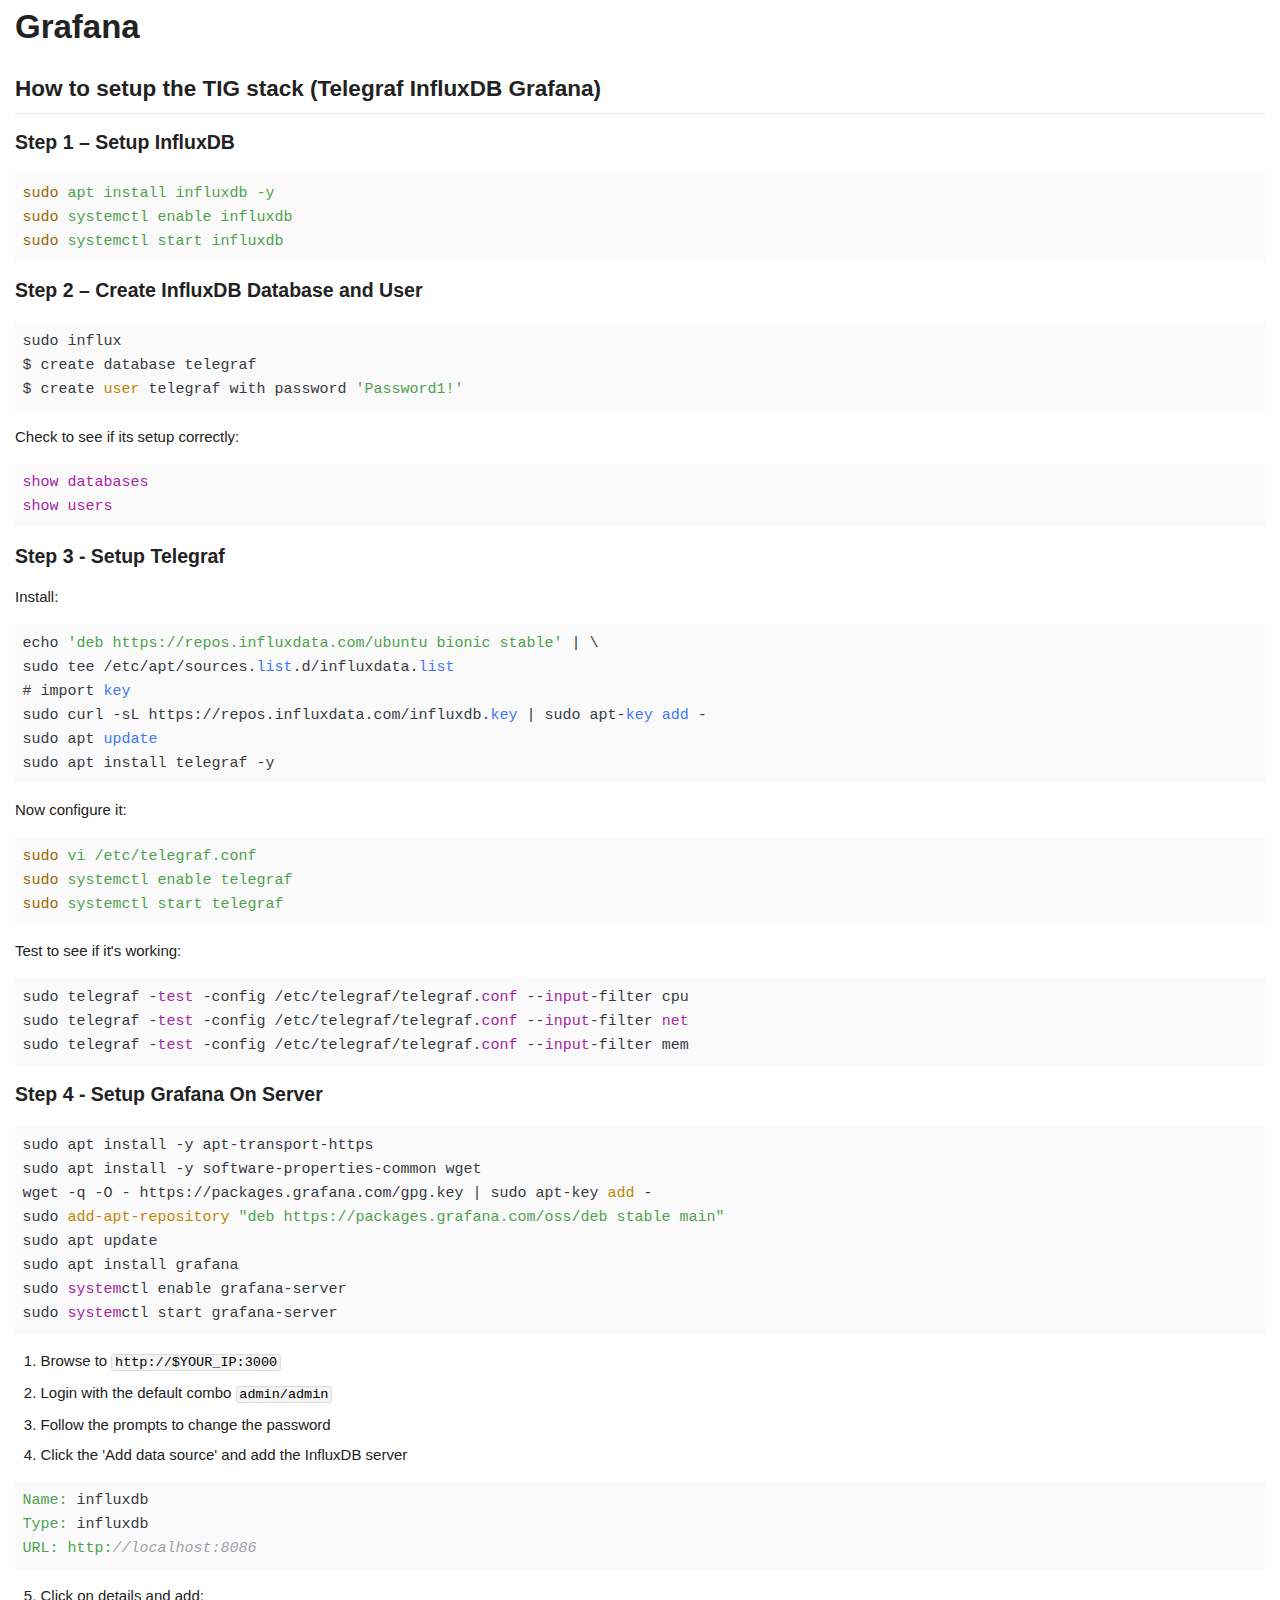
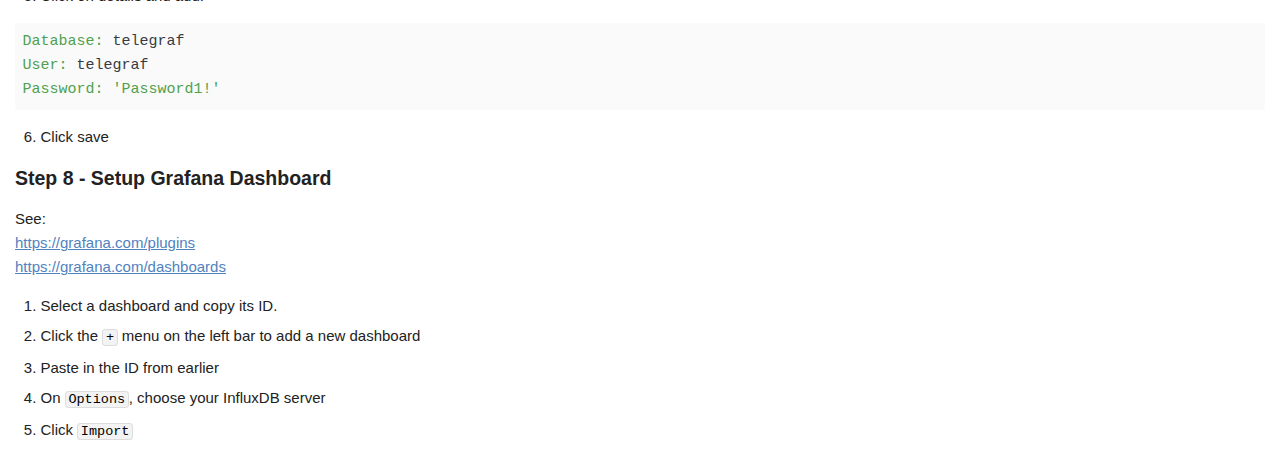
<file: src/blog/2020/TIG stack setup tutorial/Grafana.html>
<!DOCTYPE html>
				<html>
					<head>
						<meta charset="UTF-8">
						<link rel="stylesheet" href="pluginAssets/highlight.js/atom-one-light.css">
						<title>Grafana</title>
					</head>
					<body>
						<div class="exported-note"><div class="exported-note-title">Grafana</div>

<style>
		/* https://necolas.github.io/normalize.css/ */
		html{line-height:1.15;-ms-text-size-adjust:100%;-webkit-text-size-adjust:100%}body{margin:0}
		article,aside,footer,header,nav,section{display:block}h1{font-size:2em;margin:.67em 0}hr{box-sizing:content-box;height:0;overflow:visible}
		pre{font-family:monospace,monospace;font-size:1em}a{background-color:transparent;-webkit-text-decoration-skip:objects}
		b,strong{font-weight:bolder}small{font-size:80%}img{border-style:none}

		body {
			font-size: 15px;
			color: #222222;
			word-wrap: break-word;
			line-height: 1.6em;
			background-color: white;
			font-family: 'Avenir', 'Arial', sans-serif;
			padding-bottom: 0px;
			padding-top: 0px;
		}
		strong {
			color: #000000;
		}
		kbd {
			border: 1px solid rgb(220, 220, 220);
			box-shadow: inset 0 -1px 0 rgb(220, 220, 220);
			padding: 2px 4px;
			border-radius: 3px;
			background-color: rgb(243, 243, 243);
		}
		::-webkit-scrollbar {
			width: 7px;
			height: 7px;
		}
		::-webkit-scrollbar-corner {
			background: none;
		}
		::-webkit-scrollbar-track {
			border: none;
		}
		::-webkit-scrollbar-thumb {
			background: rgba(100, 100, 100, 0.3); 
			border-radius: 5px;
		}
		::-webkit-scrollbar-track:hover {
			background: rgba(0, 0, 0, 0.1); 
		}
		::-webkit-scrollbar-thumb:hover {
			background: rgba(100, 100, 100, 0.7); 
		}

		/* Remove top padding and margin from first child so that top of rendered text is aligned to top of text editor text */

		#rendered-md > h1:first-child,
		#rendered-md > h2:first-child,
		#rendered-md > h3:first-child,
		#rendered-md > h4:first-child,
		#rendered-md > ul:first-child,
		#rendered-md > ol:first-child,
		#rendered-md > table:first-child,
		#rendered-md > blockquote:first-child,
		#rendered-md > img:first-child,
		#rendered-md > p:first-child {
			margin-top: 0;
			padding-top: 0;
		}
		
		p, h1, h2, h3, h4, h5, h6, ul, table {
			margin-top: .6em;
			margin-bottom: .65em;
		}
		h1, h2, h3, h4, h5, h6 {
			line-height: 1.5em;
		}
		h1 {
			font-size: 1.5em;
			font-weight: bold;
			border-bottom: 1px solid rgb(230,230,230);
			padding-bottom: .3em;
		}
		h2 {
			font-size: 1.3em;
			font-weight: bold;
			padding-bottom: .1em; */
		}
		h3 {
			font-size: 1.1em;
		}
		h4, h5, h6 {
			font-size: 1em;
			font-weight: bold;
		}
		a {
			color: rgb(80,130,190);
		}
		ul, ol {
			padding-left: 0;
			margin-left: 1.7em;
		}
		li {
			margin-bottom: .4em;
		}
		li p {
			margin-top: 0.2em;
			margin-bottom: 0;
		}
		.resource-icon {
			display: inline-block;
			position: relative;
			top: .5em;
			text-decoration: none;
			width: 1.2em;
			height: 1.4em;
			margin-right: 0.4em;
			background-color:  rgb(80,130,190);
		}
    /* These icons are obtained from the wonderful ForkAwesome project by copying the src svgs 
     * into the css classes below.
     * svgs are obtained from https://github.com/ForkAwesome/Fork-Awesome/tree/master/src/icons/svg
     * instead of the svg width, height property you must use a viewbox here, 0 0 1536 1792 is typically the actual size of the icon
     * each line begins with the pre-amble -webkit-mask: url("data:image/svg+xml;utf8,
     * and of course finishes with ");
     * to precvent artifacts it is also necessary to include -webkit-mask-repeat: no-repeat;
     * on the following line
     * */
		.fa-joplin {
			/* Awesome Font file */
			-webkit-mask: url("data:image/svg+xml;utf8,<svg viewBox='0 0 1536 1792' xmlns='http://www.w3.org/2000/svg'><path d='M373.834 128C168.227 128 0 296.223 0 501.834v788.336C0 1495.778 168.227 1664 373.834 1664h788.336c205.608 0 373.83-168.222 373.83-373.83V501.834C1536 296.224 1367.778 128 1162.17 128zm397.222 205.431h417.424a7.132 7.132 0 0 1 7.132 7.133v132.552c0 4.461-3.619 8.073-8.077 8.073h-57.23c-24.168 0-43.768 19.338-44.284 43.374v2.377h-.017v136.191h-.053l-.466 509.375c-5.02 77.667-39.222 149.056-96.324 201.046-60.28 54.834-141.948 85.017-229.962 85.017-12.45 0-25.208-.61-37.907-1.785-92.157-8.682-181.494-48.601-251.662-112.438-71.99-65.517-117.147-150.03-127.164-238-11.226-98.763 23.42-192.783 95.045-257.937 81.99-74.637 198.185-101.768 316.613-75.704 5.574 1.227 9.55 6.282 9.55 11.997v199.52c-.199 2.625-1.481 6.599-8.183 2.896-.663-.365-1.194-.511-1.653-.531-21.987-10.587-45.159-17.57-68.559-19.916-.38-.04-.757-.124-1.138-.163-.537-.048-1.034-.033-1.556-.075-4.13-.354-8.183-.517-12.203-.58-.87-.011-1.771-.127-2.641-.127-.486 0-.951.05-1.437.057-1.464.011-2.886.115-4.33.163-2.76.102-5.497.211-8.182.448-.273.024-.547.07-.835.097-25.509 2.4-47.864 11.104-65.012 25.47-.954.802-1.974 1.53-2.9 2.36a1.34 1.34 0 0 1-.168.146c-23.96 21.8-34.881 53.872-30.726 90.316 4.62 40.737 26.94 81.156 62.841 113.823 35.908 32.67 80.335 52.977 125.113 57.186 35.118 3.36 66.547-3.919 89.899-20.461a97.255 97.255 0 0 0 9.365-7.501c2.925-2.661 5.569-5.5 8.086-8.416.3-.348.672-.673.975-1.024 8.253-9.864 14.222-21.067 17.996-33.148.639-2.034 1.051-4.148 1.564-6.227.381-1.563.81-3.106 1.112-4.693.555-2.784.923-5.632 1.253-8.49.086-.709.183-1.414.237-2.128.492-4.893.693-9.858.55-14.91h.013V521.623c-2.01-22.626-20.78-40.434-43.928-40.434h-57.23a8.071 8.071 0 0 1-8.077-8.073V340.564a7.132 7.132 0 0 1 7.136-7.133z'/></svg>");
		}
		.fa-file-image {
			-webkit-mask: url("data:image/svg+xml;utf8,<svg viewBox='0 0 1536 1792' xmlns='http://www.w3.org/2000/svg'><path d='M1468 380c37 37 68 111 68 164v1152c0 53-43 96-96 96H96c-53 0-96-43-96-96V96C0 43 43 0 96 0h896c53 0 127 31 164 68zm-444-244v376h376c-6-17-15-34-22-41l-313-313c-7-7-24-16-41-22zm384 1528V640H992c-53 0-96-43-96-96V128H128v1536h1280zm-128-448v320H256v-192l192-192 128 128 384-384zm-832-192c-106 0-192-86-192-192s86-192 192-192 192 86 192 192-86 192-192 192z'/></svg>");
      -webkit-mask-repeat: no-repeat;
		}
		.fa-file-pdf {
			-webkit-mask: url("data:image/svg+xml;utf8,<svg viewBox='0 0 1536 1792' xmlns='http://www.w3.org/2000/svg'><path d='M1468 380c37 37 68 111 68 164v1152c0 53-43 96-96 96H96c-53 0-96-43-96-96V96C0 43 43 0 96 0h896c53 0 127 31 164 68zm-444-244v376h376c-6-17-15-34-22-41l-313-313c-7-7-24-16-41-22zm384 1528V640H992c-53 0-96-43-96-96V128H128v1536h1280zm-514-593c25 20 53 38 84 56 42-5 81-7 117-7 67 0 152 8 177 49 7 10 13 28 2 52-1 1-2 3-3 4v1c-3 18-18 38-71 38-64 0-161-29-245-73-139 15-285 46-392 83-103 176-182 262-242 262-10 0-19-2-28-7l-24-12c-3-1-4-3-6-5-5-5-9-16-6-36 10-46 64-123 188-188 8-5 18-2 23 6 1 1 2 3 2 4 31-51 67-116 107-197 45-90 80-178 104-262-32-109-42-221-24-287 7-25 22-40 42-40h22c15 0 27 5 35 15 12 14 15 36 9 68-1 3-2 6-4 8 1 3 1 5 1 8v30c-1 63-2 123-14 192 35 105 87 190 146 238zm-576 411c30-14 73-57 137-158-75 58-122 124-137 158zm398-920c-10 28-10 76-2 132 3-16 5-31 7-44 2-17 5-31 7-43 1-3 2-5 4-8-1-1-1-3-2-5-1-18-7-29-13-36 0 2-1 3-1 4zm-124 661c88-35 186-63 284-81-10-8-20-15-29-23-49-43-93-103-127-176-19 61-47 126-83 197-15 28-30 56-45 83zm646-16c-5-5-31-24-140-24 49 18 94 28 124 28 9 0 14 0 18-1 0-1-1-2-2-3z'/></svg>");
      -webkit-mask-repeat: no-repeat;
		}
		.fa-file-word {
			-webkit-mask: url("data:image/svg+xml;utf8,<svg viewBox='0 0 1536 1792' xmlns='http://www.w3.org/2000/svg'><path d='M1468 380c37 37 68 111 68 164v1152c0 53-43 96-96 96H96c-53 0-96-43-96-96V96C0 43 43 0 96 0h896c53 0 127 31 164 68zm-444-244v376h376c-6-17-15-34-22-41l-313-313c-7-7-24-16-41-22zm384 1528V640H992c-53 0-96-43-96-96V128H128v1536h1280zM233 768v107h70l164 661h159l128-485c5-15 8-30 10-46 1-8 2-16 2-24h4l3 24c3 14 4 30 9 46l128 485h159l164-661h70V768h-300v107h90l-99 438c-4 16-6 33-7 46l-2 21h-4c0-6-2-14-3-21-3-13-5-30-9-46L825 768H711l-144 545c-4 16-5 33-8 46l-4 21h-4l-2-21c-1-13-3-30-7-46l-99-438h90V768H233z'/></svg>");
      -webkit-mask-repeat: no-repeat;
		}
		.fa-file-powerpoint {
			-webkit-mask: url("data:image/svg+xml;utf8,<svg viewBox='0 0 1536 1792' xmlns='http://www.w3.org/2000/svg'><path d='M1468 380c37 37 68 111 68 164v1152c0 53-43 96-96 96H96c-53 0-96-43-96-96V96C0 43 43 0 96 0h896c53 0 127 31 164 68zm-444-244v376h376c-6-17-15-34-22-41l-313-313c-7-7-24-16-41-22zm384 1528V640H992c-53 0-96-43-96-96V128H128v1536h1280zm-992-234v106h327v-106h-93v-167h137c43 0 82-2 118-15 90-31 146-124 146-233s-54-193-137-228c-38-15-84-19-130-19H416v107h92v555h-92zm353-280H650V882h120c35 0 62 6 83 18 36 21 56 62 56 115 0 56-20 99-62 120-21 10-47 15-78 15z'/></svg>");
      -webkit-mask-repeat: no-repeat;
		}
		.fa-file-excel {
			-webkit-mask: url("data:image/svg+xml;utf8,<svg viewBox='0 0 1536 1792' xmlns='http://www.w3.org/2000/svg'><path d='M1468 380c37 37 68 111 68 164v1152c0 53-43 96-96 96H96c-53 0-96-43-96-96V96C0 43 43 0 96 0h896c53 0 127 31 164 68zm-444-244v376h376c-6-17-15-34-22-41l-313-313c-7-7-24-16-41-22zm384 1528V640H992c-53 0-96-43-96-96V128H128v1536h1280zm-979-234v106h281v-106h-75l103-161c12-19 18-34 21-34h2c1 4 3 7 5 10 4 8 10 14 17 24l107 161h-76v106h291v-106h-68l-192-273 195-282h67V768H828v107h74l-103 159c-12 19-21 34-21 33h-2c-1-4-3-7-5-10-4-7-9-14-17-23L648 875h76V768H434v107h68l189 272-194 283h-68z'/></svg>");
      -webkit-mask-repeat: no-repeat;
		}
		.fa-file-audio {
			-webkit-mask: url("data:image/svg+xml;utf8,<svg viewBox='0 0 1536 1792' xmlns='http://www.w3.org/2000/svg'><path d='M1468 380c37 37 68 111 68 164v1152c0 53-43 96-96 96H96c-53 0-96-43-96-96V96C0 43 43 0 96 0h896c53 0 127 31 164 68zm-444-244v376h376c-6-17-15-34-22-41l-313-313c-7-7-24-16-41-22zm384 1528V640H992c-53 0-96-43-96-96V128H128v1536h1280zM620 850c12 5 20 17 20 30v544c0 13-8 25-20 30-4 1-8 2-12 2-8 0-16-3-23-9l-166-167H288c-18 0-32-14-32-32v-192c0-18 14-32 32-32h131l166-167c10-9 23-12 35-7zm417 689c19 0 37-8 50-24 83-102 129-231 129-363s-46-261-129-363c-22-28-63-32-90-10-28 23-32 63-9 91 65 80 100 178 100 282s-35 202-100 282c-23 28-19 68 9 90 12 10 26 15 40 15zm-211-148c17 0 34-7 47-20 56-60 87-137 87-219s-31-159-87-219c-24-26-65-27-91-3-25 24-27 65-2 91 33 36 52 82 52 131s-19 95-52 131c-25 26-23 67 2 91 13 11 29 17 44 17z'/></svg>");
      -webkit-mask-repeat: no-repeat;
		}
		.fa-file-video {
			-webkit-mask: url("data:image/svg+xml;utf8,<svg viewBox='0 0 1536 1792' xmlns='http://www.w3.org/2000/svg'><path d='M1468 380c37 37 68 111 68 164v1152c0 53-43 96-96 96H96c-53 0-96-43-96-96V96C0 43 43 0 96 0h896c53 0 127 31 164 68zm-444-244v376h376c-6-17-15-34-22-41l-313-313c-7-7-24-16-41-22zm384 1528V640H992c-53 0-96-43-96-96V128H128v1536h1280zM768 768c70 0 128 58 128 128v384c0 70-58 128-128 128H384c-70 0-128-58-128-128V896c0-70 58-128 128-128h384zm492 2c12 5 20 17 20 30v576c0 13-8 25-20 30-4 1-8 2-12 2-8 0-17-3-23-9l-265-266v-90l265-266c6-6 15-9 23-9 4 0 8 1 12 2z'/></svg>");
      -webkit-mask-repeat: no-repeat;
		}
		.fa-file-archive {
			-webkit-mask: url("data:image/svg+xml;utf8,<svg viewBox='0 0 1536 1792' xmlns='http://www.w3.org/2000/svg'><path d='M640 384V256H512v128h128zm128 128V384H640v128h128zM640 640V512H512v128h128zm128 128V640H640v128h128zm700-388c37 37 68 111 68 164v1152c0 53-43 96-96 96H96c-53 0-96-43-96-96V96C0 43 43 0 96 0h896c53 0 127 31 164 68zm-444-244v376h376c-6-17-15-34-22-41l-313-313c-7-7-24-16-41-22zm384 1528V640H992c-53 0-96-43-96-96V128H768v128H640V128H128v1536h1280zM781 943c85 287 107 349 107 349 5 17 8 34 8 52 0 111-108 192-256 192s-256-81-256-192c0-18 3-35 8-52 0 0 21-62 120-396V768h128v128h79c29 0 54 19 62 47zm-141 465c71 0 128-29 128-64s-57-64-128-64-128 29-128 64 57 64 128 64z'/></svg>");
      -webkit-mask-repeat: no-repeat;
		}
		.fa-file-code {
			-webkit-mask: url("data:image/svg+xml;utf8,<svg viewBox='0 0 1536 1792' xmlns='http://www.w3.org/2000/svg'><path d='M1468 380c37 37 68 111 68 164v1152c0 53-43 96-96 96H96c-53 0-96-43-96-96V96C0 43 43 0 96 0h896c53 0 127 31 164 68zm-444-244v376h376c-6-17-15-34-22-41l-313-313c-7-7-24-16-41-22zm384 1528V640H992c-53 0-96-43-96-96V128H128v1536h1280zM480 768c11-14 31-17 45-6l51 38c14 11 17 31 6 45l-182 243 182 243c11 14 8 34-6 45l-51 38c-14 11-34 8-45-6l-226-301c-8-11-8-27 0-38zm802 301c8 11 8 27 0 38l-226 301c-11 14-31 17-45 6l-51-38c-14-11-17-31-6-45l182-243-182-243c-11-14-8-34 6-45l51-38c14-11 34-8 45 6zm-620 461c-18-3-29-20-26-37l138-831c3-18 20-29 37-26l63 10c18 3 29 20 26 37l-138 831c-3 18-20 29-37 26z'/></svg>");
      -webkit-mask-repeat: no-repeat;
		}
		.fa-file-alt, .fa-file-csv {
      /* fork-awesome doesn't have csv so we use the text icon */
			-webkit-mask: url("data:image/svg+xml;utf8,<svg viewBox='0 0 1536 1792' xmlns='http://www.w3.org/2000/svg'><path d='M1468 380c37 37 68 111 68 164v1152c0 53-43 96-96 96H96c-53 0-96-43-96-96V96C0 43 43 0 96 0h896c53 0 127 31 164 68zm-444-244v376h376c-6-17-15-34-22-41l-313-313c-7-7-24-16-41-22zm384 1528V640H992c-53 0-96-43-96-96V128H128v1536h1280zM384 800c0-18 14-32 32-32h704c18 0 32 14 32 32v64c0 18-14 32-32 32H416c-18 0-32-14-32-32v-64zm736 224c18 0 32 14 32 32v64c0 18-14 32-32 32H416c-18 0-32-14-32-32v-64c0-18 14-32 32-32h704zm0 256c18 0 32 14 32 32v64c0 18-14 32-32 32H416c-18 0-32-14-32-32v-64c0-18 14-32 32-32h704z'/></svg>");
      -webkit-mask-repeat: no-repeat;
		}
		.fa-file {
			-webkit-mask: url("data:image/svg+xml;utf8,<svg viewBox='0 0 1536 1792' xmlns='http://www.w3.org/2000/svg'><path d='M1468 380c37 37 68 111 68 164v1152c0 53-43 96-96 96H96c-53 0-96-43-96-96V96C0 43 43 0 96 0h896c53 0 127 31 164 68zm-444-244v376h376c-6-17-15-34-22-41l-313-313c-7-7-24-16-41-22zm384 1528V640H992c-53 0-96-43-96-96V128H128v1536h1280z'/></svg>");
      -webkit-mask-repeat: no-repeat;
		}
		blockquote {
			border-left: 4px solid rgb(220, 220, 220);
			padding-left: 1.2em;
			margin-left: 0;
			opacity: .7;
		}

		.jop-tinymce table,
		table {
			text-align: left;
			border-collapse: collapse;
			border: 1px solid rgb(220, 220, 220);
			background-color: white;
		}

		.jop-tinymce table td, .jop-tinymce table th,
		table td, th {
			text-align: left;
			padding: .5em 1em .5em 1em;
			font-size: 15px;
			color: #222222;
			font-family: 'Avenir', 'Arial', sans-serif;
		}

		.jop-tinymce table td,
		table td {
			border: 1px solid rgb(220, 220, 220);
		}

		.jop-tinymce table th,
		table th {
			border: 1px solid rgb(220, 220, 220);
			border-bottom: 2px solid rgb(220, 220, 220);
			background-color: rgb(247, 247, 247);
		}

		.jop-tinymce table tr:nth-child(even),
		table tr:nth-child(even) {
			background-color: rgb(247, 247, 247);
		}

		.jop-tinymce table tr:hover,
		table tr:hover {
			background-color: #e5e5e5;
		}

		hr {
			border: none;
			border-bottom: 2px solid rgb(230,230,230);
		}
		img {
			max-width: 100%;
			height: auto;
		}
		
		.inline-code,
		.mce-content-body code {
			border: 1px solid rgb(220, 220, 220);
			background-color: rgb(243, 243, 243);
			padding-right: .2em;
			padding-left: .2em;
			border-radius: .25em;
			color: rgb(0,0,0);
			font-size: .9em;
		}

		.highlighted-keyword {
			background-color: #F3B717;
			color: black;
		}

		.not-loaded-resource img {
			width: 1.15em;
			height: 1.15em;
			background: white;
			padding: 2px !important;
			border-radius: 2px;
			box-shadow: 0 1px 3px #000000aa;
		}

		a.not-loaded-resource img {
			margin-right: .2em;
		}

		a.not-loaded-resource {
			display: flex;
			flex-direction: row;
			align-items: center;
		}

		.md-checkbox input[type=checkbox]:checked {
			opacity: 0.7;
		}

		.md-checkbox .checkbox-label-checked {
			opacity: 0.5;
		}

		.exported-note-title {
			font-size: 2.2em;
			font-weight: bold;
			margin-bottom: 1em;
		}

		.exported-note {
			padding: 1em;
		}

		.joplin-editable .joplin-source {
			display: none;
		}

		/* =============================================== */
		/* For TinyMCE */
		/* =============================================== */

		.mce-content-body {
			/* Note: we give a bit more padding at the bottom, to allow scrolling past the end of the document */
			padding: 5px 10px 10em 10px;
		}

		/*
		.mce-content-body code {
			background-color: transparent;
		}
		*/

		.mce-content-body [data-mce-selected=inline-boundary] {
			background-color: transparent;
		}

		.mce-content-body .joplin-editable {
			cursor: pointer !important;
		}

		.mce-content-body.mce-content-readonly {
			opacity: 0.5;
		}

		/* We need that to make sure click events have the A has a target */
		.katex a span {
			pointer-events: none;
		}

		/* Clear the CODE style if the element is within a joplin-editable block */
		.mce-content-body .joplin-editable code {
			border: none;
			background: none;
			padding: 0;
			color: inherit;
			font-size: inherit;
		}

		/* =============================================== */
		/* For TinyMCE */
		/* =============================================== */

		@media print {
			body {
				height: auto !important;
			}

			pre {
				white-space: pre-wrap;
			}

			.code, .inline-code {
				border: 1px solid #CBCBCB;
			}

			#joplin-container-content {
				/* The height of the content is set dynamically by JavaScript (in updateBodyHeight) to go
				   around various issues related to scrolling. However when printing we don't want this
				   fixed size as that would crop the content. So we set it to auto here. "important" is
				   needed to override the style set by JavaScript at the element-level. */
				height: auto !important;
			}
		}
	</style><div id="rendered-md"><h1 id="how-to-setup-the-tig-stack-telegraf-influxdb-grafana">How to setup the TIG stack (Telegraf InfluxDB Grafana)</h1>
<h2 id="step-1-setup-influxdb">Step 1 – Setup InfluxDB</h2>
<div class="joplin-editable"><pre class="joplin-source" data-joplin-language="" data-joplin-source-open="```&#10;" data-joplin-source-close="&#10;```">sudo apt install influxdb -y
sudo systemctl enable influxdb
sudo systemctl start influxdb</pre><pre class="hljs"><code><span class="hljs-attr">sudo</span> <span class="hljs-string">apt install influxdb -y</span>
<span class="hljs-attr">sudo</span> <span class="hljs-string">systemctl enable influxdb</span>
<span class="hljs-attr">sudo</span> <span class="hljs-string">systemctl start influxdb</span></code></pre></div>
<h2 id="step-2-create-influxdb-database-and-user">Step 2 – Create InfluxDB Database and User</h2>
<div class="joplin-editable"><pre class="joplin-source" data-joplin-language="" data-joplin-source-open="```&#10;" data-joplin-source-close="&#10;```">sudo influx
$ create database telegraf
$ create user telegraf with password 'Password1!'</pre><pre class="hljs"><code>sudo influx
$ create database telegraf
$ create<span class="hljs-built_in"> user </span>telegraf with password <span class="hljs-string">'Password1!'</span></code></pre></div>
<p>Check to see if its setup correctly:</p>
<div class="joplin-editable"><pre class="joplin-source" data-joplin-language="" data-joplin-source-open="```&#10;" data-joplin-source-close="&#10;```">show databases
show users</pre><pre class="hljs"><code><span class="hljs-keyword">show</span> <span class="hljs-keyword">databases</span>
<span class="hljs-keyword">show</span> <span class="hljs-keyword">users</span></code></pre></div>
<h2 id="step-3-setup-telegraf">Step 3 - Setup Telegraf</h2>
<p>Install:</p>
<div class="joplin-editable"><pre class="joplin-source" data-joplin-language="" data-joplin-source-open="```&#10;" data-joplin-source-close="&#10;```">echo 'deb https://repos.influxdata.com/ubuntu bionic stable' | \
sudo tee /etc/apt/sources.list.d/influxdata.list
# import key
sudo curl -sL https://repos.influxdata.com/influxdb.key | sudo apt-key add -
sudo apt update
sudo apt install telegraf -y</pre><pre class="hljs"><code>echo <span class="hljs-string">'deb https://repos.influxdata.com/ubuntu bionic stable'</span> | \
sudo tee /etc/apt/sources.<span class="hljs-meta">list</span>.d/influxdata.<span class="hljs-meta">list</span>
# import <span class="hljs-meta">key</span>
sudo curl -sL https://repos.influxdata.com/influxdb.<span class="hljs-meta">key</span> | sudo apt-<span class="hljs-meta">key</span> <span class="hljs-meta">add</span> -
sudo apt <span class="hljs-meta">update</span>
sudo apt install telegraf -y</code></pre></div>
<p>Now configure it:</p>
<div class="joplin-editable"><pre class="joplin-source" data-joplin-language="" data-joplin-source-open="```&#10;" data-joplin-source-close="&#10;```">sudo vi /etc/telegraf.conf
sudo systemctl enable telegraf
sudo systemctl start telegraf</pre><pre class="hljs"><code><span class="hljs-attr">sudo</span> <span class="hljs-string">vi /etc/telegraf.conf</span>
<span class="hljs-attr">sudo</span> <span class="hljs-string">systemctl enable telegraf</span>
<span class="hljs-attr">sudo</span> <span class="hljs-string">systemctl start telegraf</span></code></pre></div>
<p>Test to see if it's working:</p>
<div class="joplin-editable"><pre class="joplin-source" data-joplin-language="" data-joplin-source-open="```&#10;" data-joplin-source-close="&#10;```">sudo telegraf -test -config /etc/telegraf/telegraf.conf --input-filter cpu
sudo telegraf -test -config /etc/telegraf/telegraf.conf --input-filter net
sudo telegraf -test -config /etc/telegraf/telegraf.conf --input-filter mem</pre><pre class="hljs"><code>sudo telegraf -<span class="hljs-keyword">test</span> -config /etc/telegraf/telegraf.<span class="hljs-keyword">conf</span> --<span class="hljs-keyword">input</span>-filter cpu
sudo telegraf -<span class="hljs-keyword">test</span> -config /etc/telegraf/telegraf.<span class="hljs-keyword">conf</span> --<span class="hljs-keyword">input</span>-filter <span class="hljs-keyword">net</span>
sudo telegraf -<span class="hljs-keyword">test</span> -config /etc/telegraf/telegraf.<span class="hljs-keyword">conf</span> --<span class="hljs-keyword">input</span>-filter mem</code></pre></div>
<h2 id="step-4-setup-grafana-on-server">Step 4 - Setup Grafana On Server</h2>
<div class="joplin-editable"><pre class="joplin-source" data-joplin-language="" data-joplin-source-open="```&#10;" data-joplin-source-close="&#10;```">sudo apt install -y apt-transport-https
sudo apt install -y software-properties-common wget
wget -q -O - https://packages.grafana.com/gpg.key | sudo apt-key add -
sudo add-apt-repository &quot;deb https://packages.grafana.com/oss/deb stable main&quot;
sudo apt update
sudo apt install grafana
sudo systemctl enable grafana-server
sudo systemctl start grafana-server</pre><pre class="hljs"><code>sudo apt install -y apt-transport-https
sudo apt install -y software-properties-common wget
wget -q -O - https://packages.grafana.com/gpg.key | sudo apt-key<span class="hljs-built_in"> add </span>-
sudo<span class="hljs-built_in"> add-apt-repository </span><span class="hljs-string">"deb https://packages.grafana.com/oss/deb stable main"</span>
sudo apt update
sudo apt install grafana
sudo<span class="hljs-keyword"> system</span>ctl enable grafana-server
sudo<span class="hljs-keyword"> system</span>ctl start grafana-server</code></pre></div>
<ol>
<li>Browse to <code class="inline-code">http://$YOUR_IP:3000</code></li>
<li>Login with the default combo <code class="inline-code">admin/admin</code></li>
<li>Follow the prompts to change the password</li>
<li>Click the 'Add data source' and add the InfluxDB server</li>
</ol>
<div class="joplin-editable"><pre class="joplin-source" data-joplin-language="" data-joplin-source-open="```&#10;" data-joplin-source-close="&#10;```">Name: influxdb
Type: influxdb
URL: http://localhost:8086</pre><pre class="hljs"><code><span class="hljs-string">Name:</span> influxdb
<span class="hljs-string">Type:</span> influxdb
<span class="hljs-string">URL:</span> <span class="hljs-string">http:</span><span class="hljs-comment">//localhost:8086</span></code></pre></div>
<ol start="5">
<li>Click on details and add:</li>
</ol>
<div class="joplin-editable"><pre class="joplin-source" data-joplin-language="" data-joplin-source-open="```&#10;" data-joplin-source-close="&#10;```">Database: telegraf
User: telegraf
Password: 'Password1!'</pre><pre class="hljs"><code><span class="hljs-string">Database:</span> telegraf
<span class="hljs-string">User:</span> telegraf
<span class="hljs-string">Password:</span> <span class="hljs-string">'Password1!'</span></code></pre></div>
<ol start="6">
<li>Click save</li>
</ol>
<h2 id="step-8-setup-grafana-dashboard">Step 8 - Setup Grafana Dashboard</h2>
<p>See:<br>
<a data-from-md  title='https://grafana.com/plugins' href='https://grafana.com/plugins' type=''>https://grafana.com/plugins</a><br>
<a data-from-md  title='https://grafana.com/dashboards' href='https://grafana.com/dashboards' type=''>https://grafana.com/dashboards</a></p>
<ol>
<li>Select a dashboard and copy its ID.</li>
<li>Click the <code class="inline-code">+</code> menu on the left bar to add a new dashboard</li>
<li>Paste in the ID from earlier</li>
<li>On <code class="inline-code">Options</code>, choose your InfluxDB server</li>
<li>Click <code class="inline-code">Import</code></li>
</ol>
</div></div>
					</body>
				</html>
</file>
<file: src/blog/2020/TIG stack setup tutorial/pluginAssets/highlight.js/atom-one-light.css>
/*

Atom One Light by Daniel Gamage
Original One Light Syntax theme from https://github.com/atom/one-light-syntax

base:    #fafafa
mono-1:  #383a42
mono-2:  #686b77
mono-3:  #a0a1a7
hue-1:   #0184bb
hue-2:   #4078f2
hue-3:   #a626a4
hue-4:   #50a14f
hue-5:   #e45649
hue-5-2: #c91243
hue-6:   #986801
hue-6-2: #c18401

*/

.hljs {
  display: block;
  overflow-x: auto;
  padding: 0.5em;
  color: #383a42;
  background: #fafafa;
}

.hljs-comment,
.hljs-quote {
  color: #a0a1a7;
  font-style: italic;
}

.hljs-doctag,
.hljs-keyword,
.hljs-formula {
  color: #a626a4;
}

.hljs-section,
.hljs-name,
.hljs-selector-tag,
.hljs-deletion,
.hljs-subst {
  color: #e45649;
}

.hljs-literal {
  color: #0184bb;
}

.hljs-string,
.hljs-regexp,
.hljs-addition,
.hljs-attribute,
.hljs-meta-string {
  color: #50a14f;
}

.hljs-built_in,
.hljs-class .hljs-title {
  color: #c18401;
}

.hljs-attr,
.hljs-variable,
.hljs-template-variable,
.hljs-type,
.hljs-selector-class,
.hljs-selector-attr,
.hljs-selector-pseudo,
.hljs-number {
  color: #986801;
}

.hljs-symbol,
.hljs-bullet,
.hljs-link,
.hljs-meta,
.hljs-selector-id,
.hljs-title {
  color: #4078f2;
}

.hljs-emphasis {
  font-style: italic;
}

.hljs-strong {
  font-weight: bold;
}

.hljs-link {
  text-decoration: underline;
}
</file>
